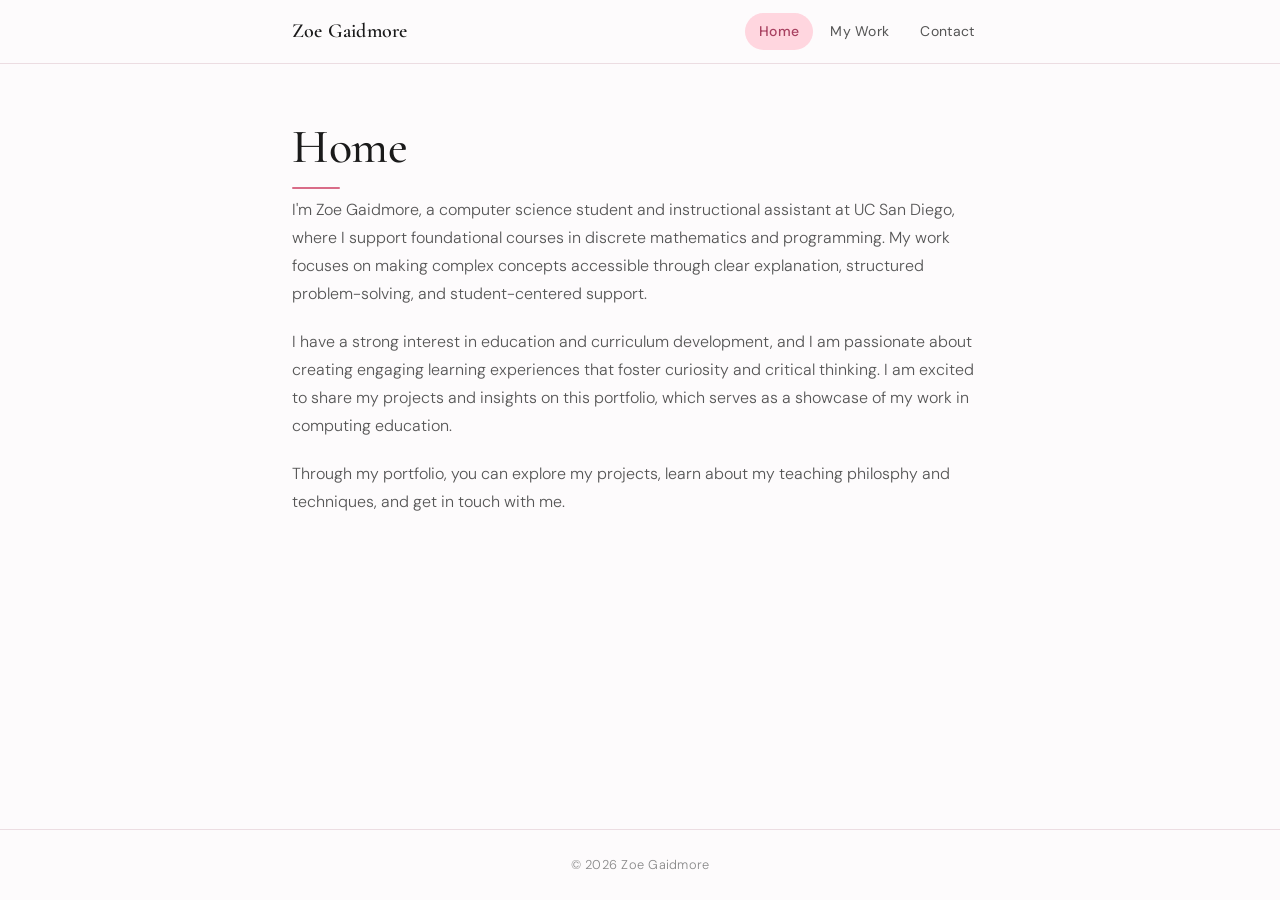
<file: index.html>
<!DOCTYPE html>
<html lang="en">
<head>
    <meta charset="UTF-8">
    <meta name="viewport" content="width=device-width, initial-scale=1.0">
    <title>Homepage</title>
    <link rel="stylesheet" href="style.css">
</head>
<body>

    <header>
        <div class="nav-inner">
            <a href="index.html" class="nav-brand">Zoe Gaidmore</a>
            <nav>
                <a href="index.html" class="active">Home</a>
                <a href="../pages/mywork.html">My Work</a>
                <a href="./pages/contact.html">Contact</a>
            </nav>
        </div>
    </header>

    <main>
        <h1>Home</h1>

        <p>
            I'm Zoe Gaidmore, a computer science student and instructional
            assistant at UC San Diego, where I support foundational courses
            in discrete mathematics and programming. My work focuses on making
            complex concepts accessible through clear explanation, structured
            problem-solving, and student-centered support.
        </p>

        <p>
            I have a strong interest in education and curriculum development, and
            I am passionate about creating engaging learning experiences that foster
            curiosity and critical thinking. I am excited to share my projects and
            insights on this portfolio, which serves as a showcase of my work in
            computing education.
        </p>

        <p>
            Through my portfolio, you can explore my projects, learn about my
            teaching philosphy and techniques, and get in touch with me.
        </p>
    </main>

    <footer>
        &copy; 2026 Zoe Gaidmore
    </footer>

</body>
</html>
</file>
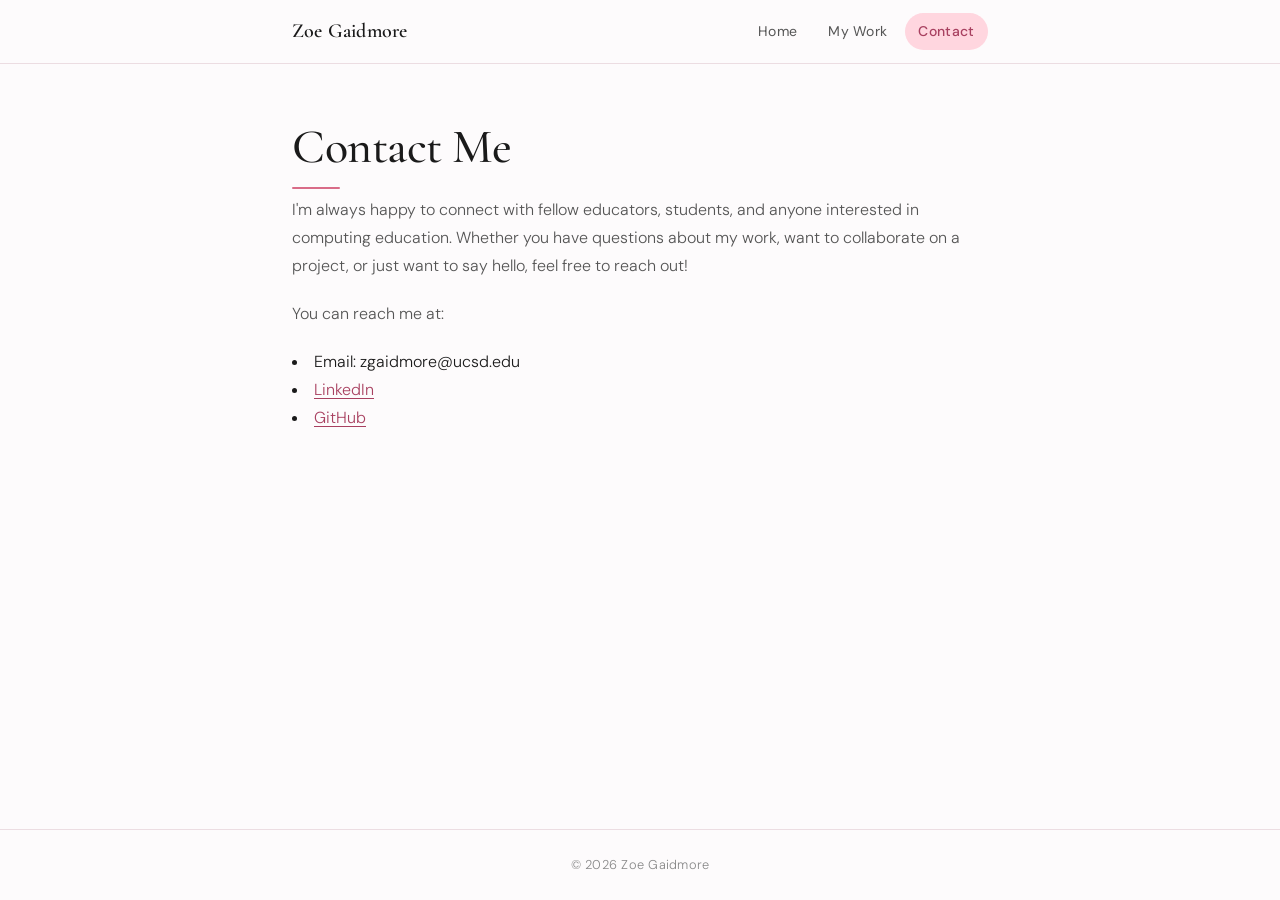
<file: pages/contact.html>
<!DOCTYPE html>
<html lang="en">
<head>
    <meta charset="UTF-8">
    <meta name="viewport" content="width=device-width, initial-scale=1.0">
    <title>Contact Me</title>
    <link rel="stylesheet" href="../style.css">
</head>
<body>

    <header>
        <div class="nav-inner">
            <a href="../index.html" class="nav-brand">Zoe Gaidmore</a>
            <nav>
                <a href="../index.html">Home</a>
                <a href="../pages/mywork.html">My Work</a>
                <a href="../pages/contact.html" class="active">Contact</a>
            </nav>
        </div>
    </header>

    <main>
        <h1>Contact Me</h1>

         <p>
            I'm always happy to connect with fellow educators, students, and
            anyone interested in computing education. Whether you have questions
            about my work, want to collaborate on a project, or just want to say
            hello, feel free to reach out!
        </p>
        <p>
            You can reach me at:
            <ul></ul>
                <li>Email: zgaidmore@ucsd.edu</li>
                <li> <a href="https://www.linkedin.com/in/zoe-gaidmore-90008829a/" target="_blank">LinkedIn</a> </li>
                <li> <a href="https://github.com/zoegaidmore" target="_blank">GitHub</a> </li>
            </ul>
        </p>
    </main>

    <footer>
        &copy; 2026 Zoe Gaidmore
    </footer>

   
</body>
</html>
</file>
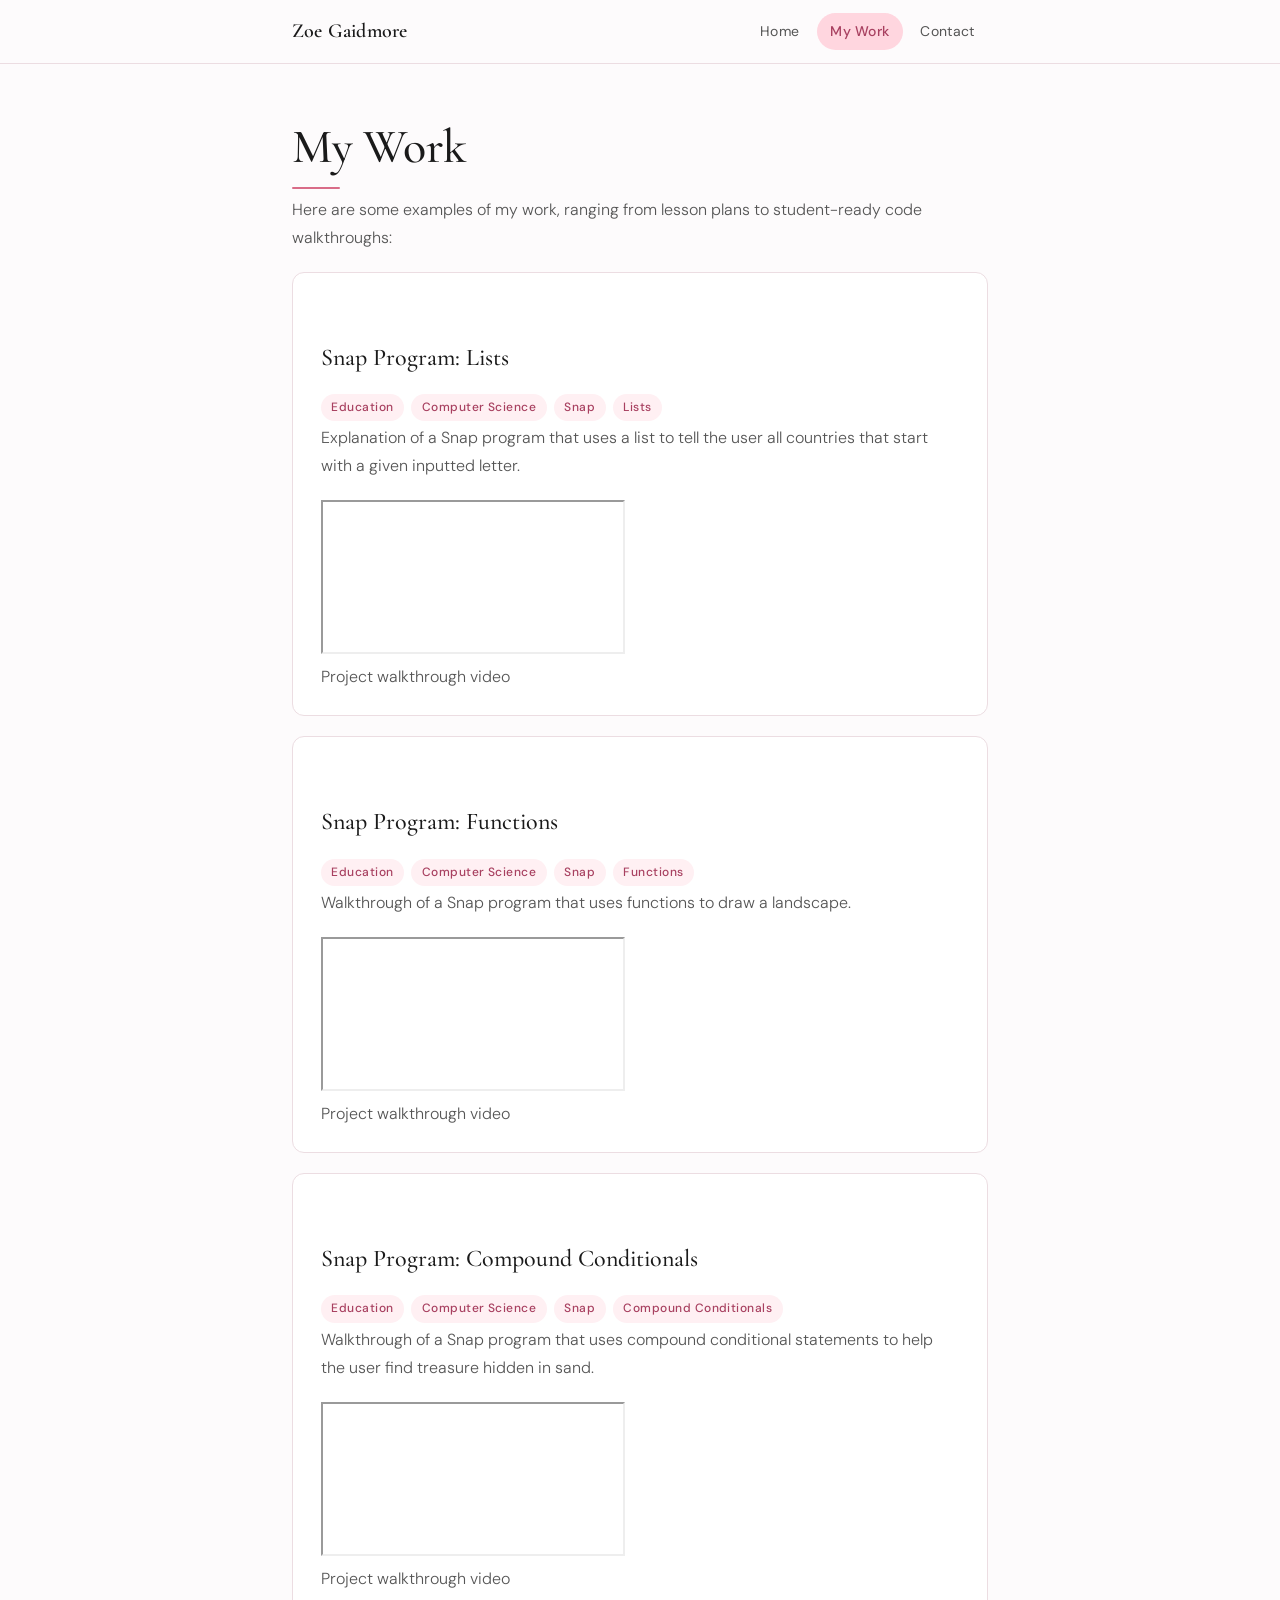
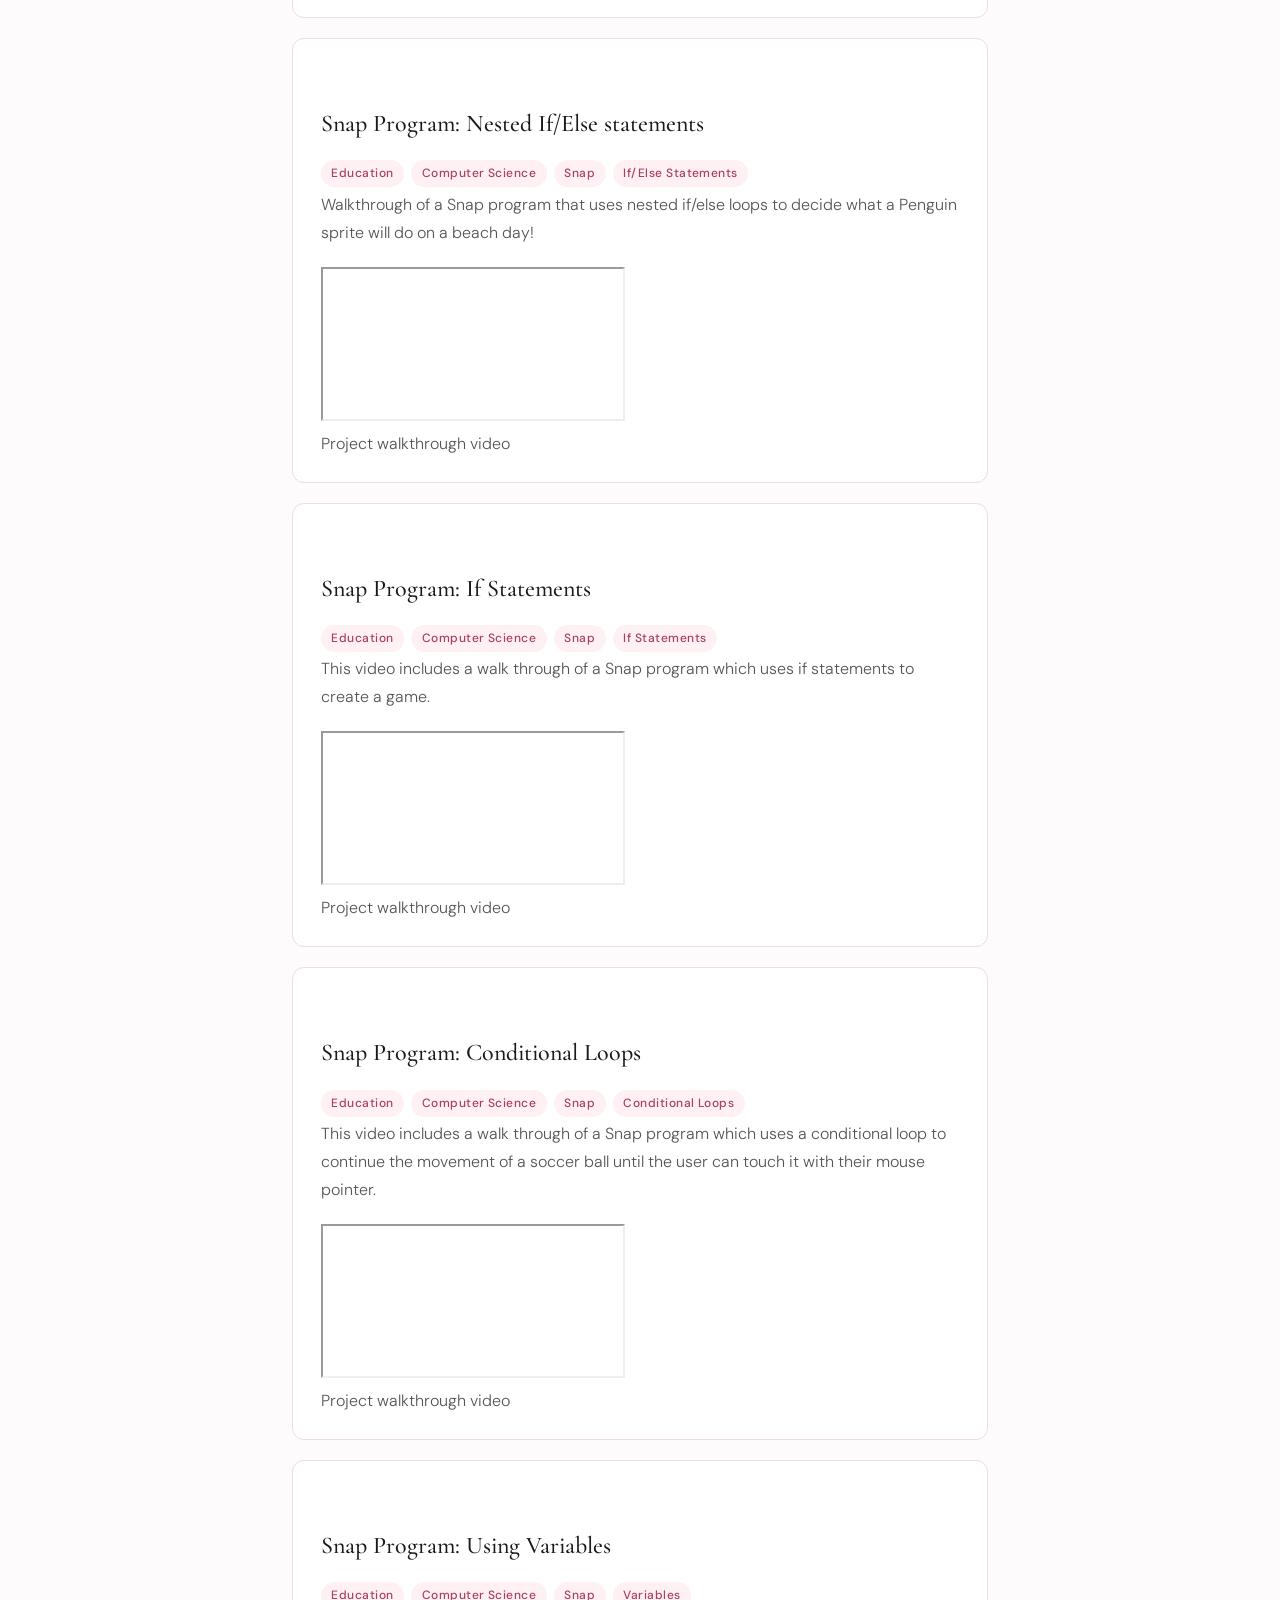
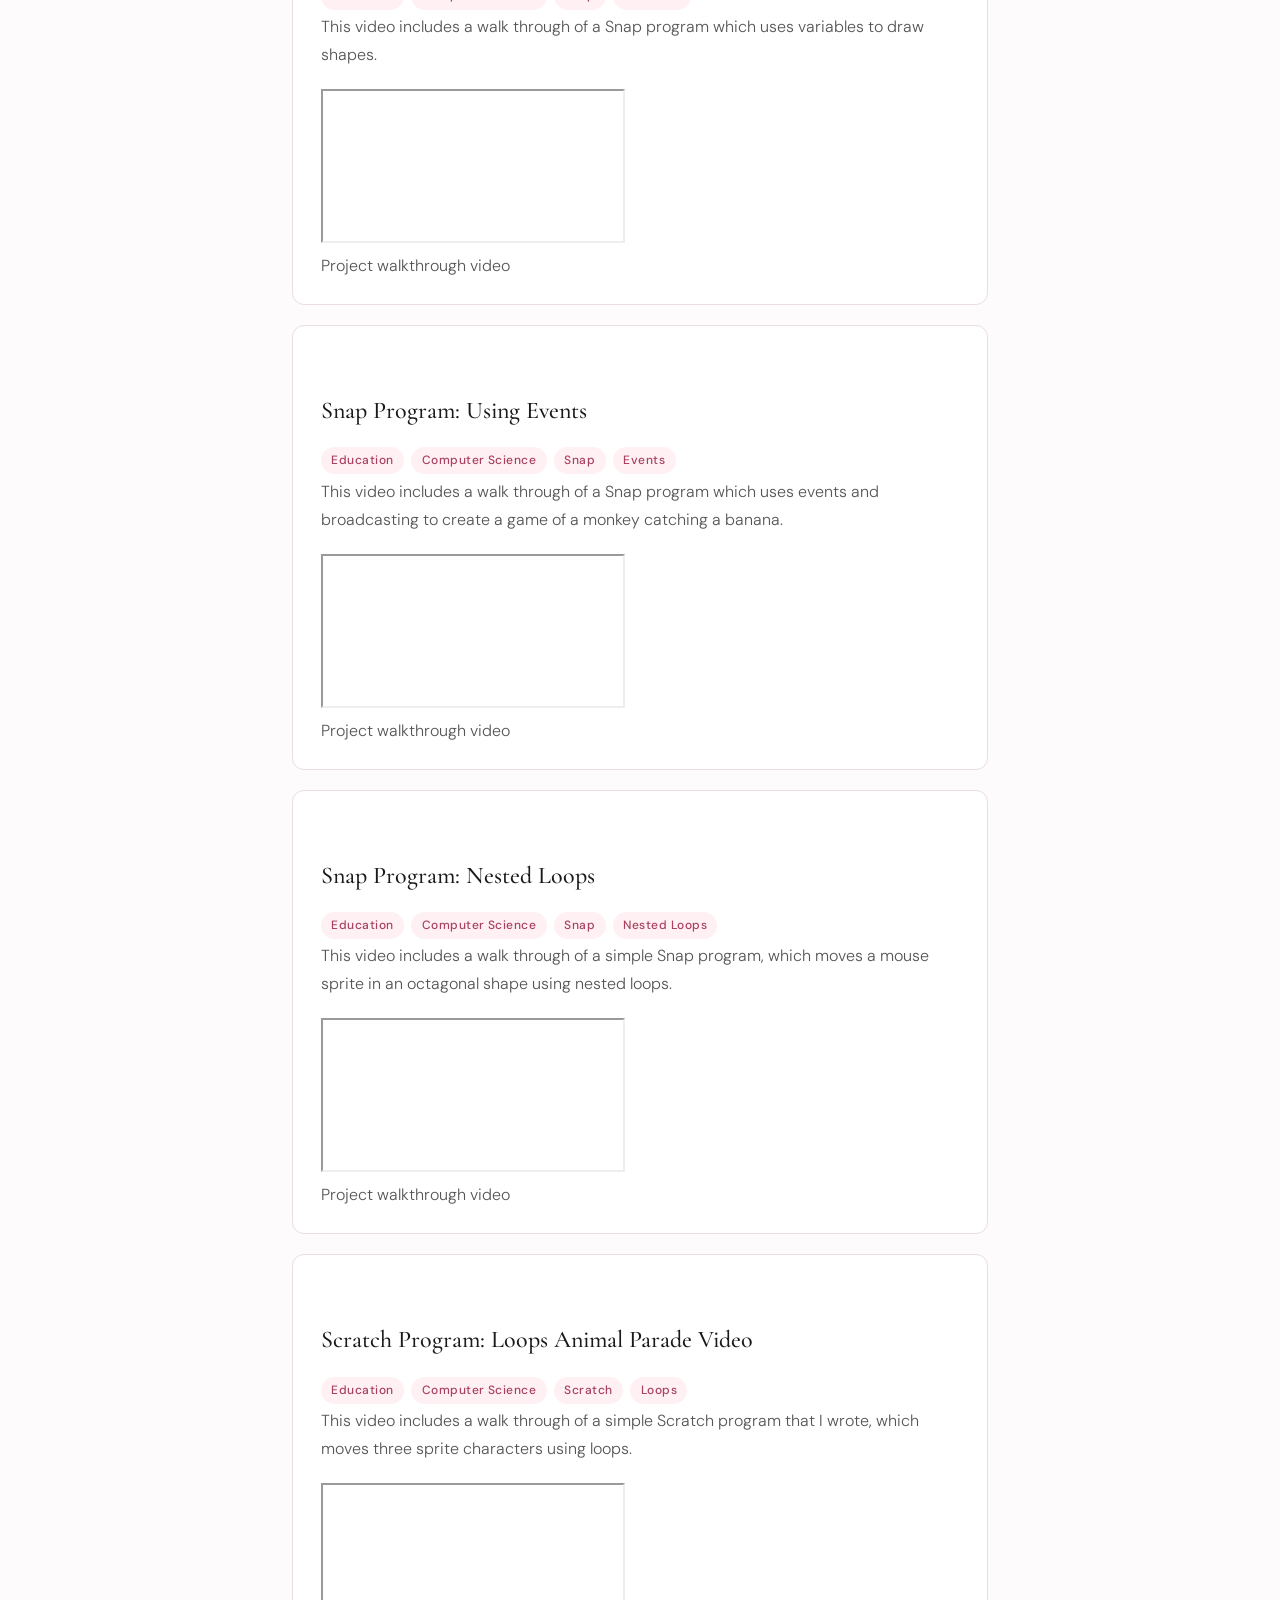
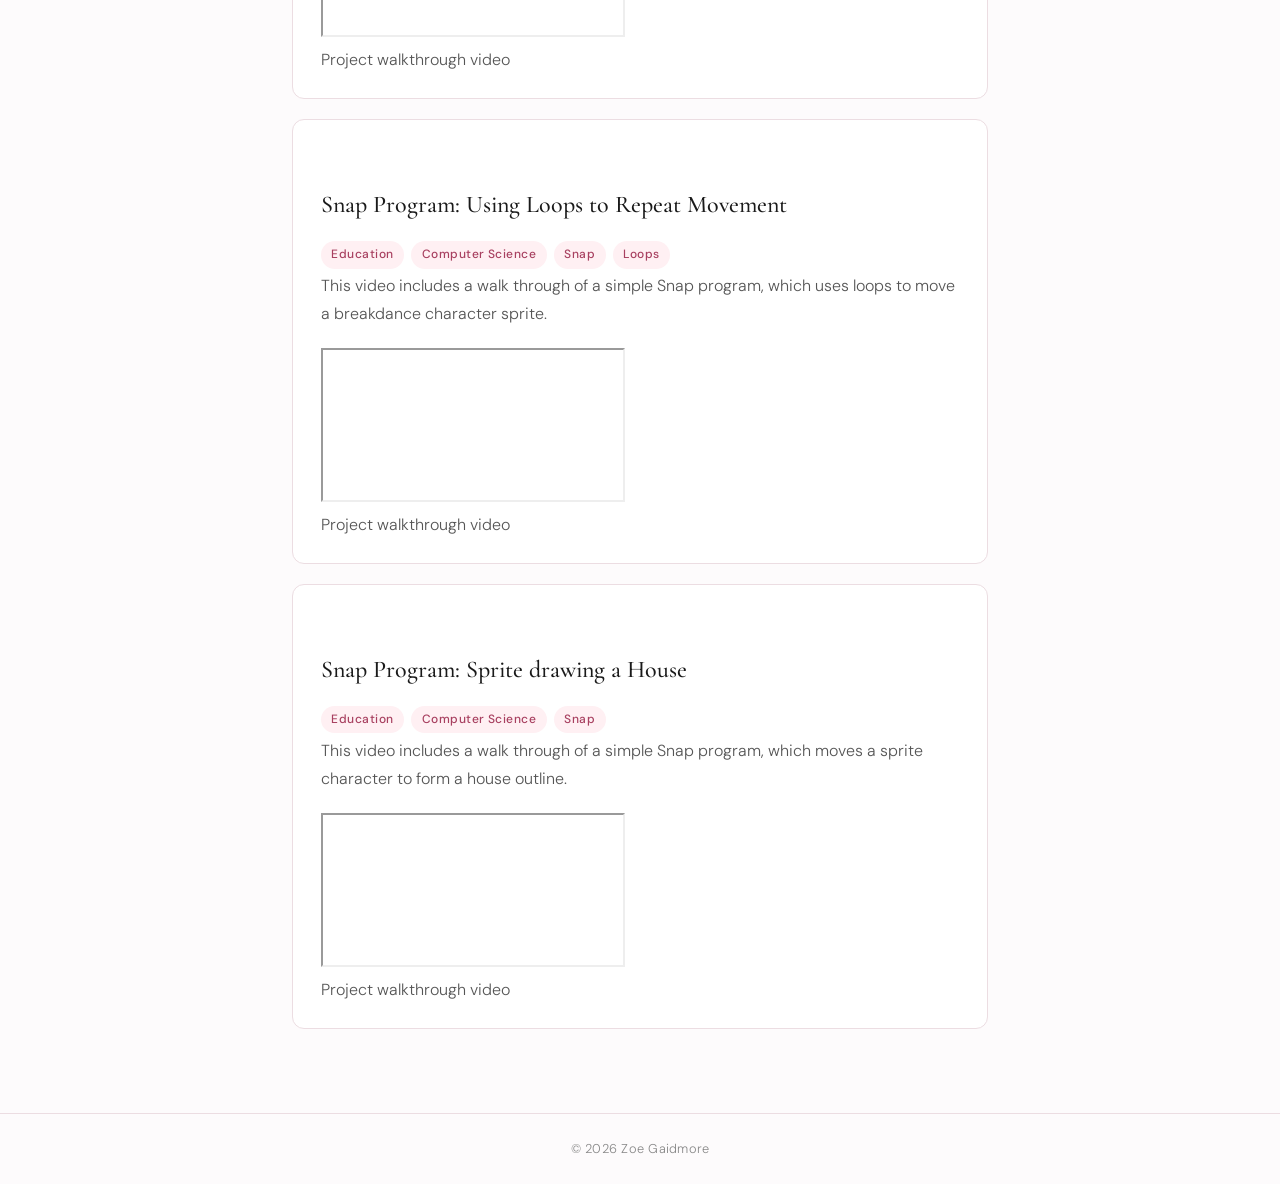
<file: pages/mywork.html>
<!DOCTYPE html>
<html lang="en">
<head>
    <meta charset="UTF-8">
    <meta name="viewport" content="width=device-width, initial-scale=1.0">
    <title>My Work</title>
    <link rel="stylesheet" href="../style.css">
</head>

<body>

    <header>
        <div class="nav-inner">
            <a href="../index.html" class="nav-brand">Zoe Gaidmore</a>
            <nav>
                <a href="../index.html">Home</a>
                <a href="../pages/mywork.html" class="active">My Work</a>
                <a href="../pages/contact.html">Contact</a>
            </nav>
        </div>
    </header>

    <main>
        <h1>My Work</h1>

         <p>
            Here are some examples of my work, ranging from lesson plans to 
            student-ready code walkthroughs:
        </p>

        <div class="card">
            <h2>Snap Program: Lists</h2>
            <span class="tag">Education</span>
            <span class="tag">Computer Science</span>
            <span class="tag">Snap</span>
            <span class="tag">Lists</span>
 
            <p>
                Explanation of a Snap program that uses a list to tell the user all countries that start with a given inputted letter. 
            </p>
 
            <div class="video-wrapper">

                <iframe
                    src="https://www.youtube.com/embed/dHHQqxYSG5A"
                    title="Lists Program Walkthrough"
                    allow="accelerometer; autoplay; clipboard-write; encrypted-media; gyroscope; picture-in-picture"
                    allowfullscreen>
                </iframe>
            </div>
            <p class="video-caption">Project walkthrough video</p>
        </div>

        <div class="card">
            <h2>Snap Program: Functions</h2>
            <span class="tag">Education</span>
            <span class="tag">Computer Science</span>
            <span class="tag">Snap</span>
            <span class="tag">Functions</span>
 
            <p>
                Walkthrough of a Snap program that uses functions to draw a landscape.
            </p>
 
            <div class="video-wrapper">

                <iframe
                    src="https://www.youtube.com/embed/xo773wHHmqQ"
                    title="Functions Program Walkthrough"
                    allow="accelerometer; autoplay; clipboard-write; encrypted-media; gyroscope; picture-in-picture"
                    allowfullscreen>
                </iframe>
            </div>
            <p class="video-caption">Project walkthrough video</p>
        </div>

        <div class="card">
            <h2>Snap Program: Compound Conditionals</h2>
            <span class="tag">Education</span>
            <span class="tag">Computer Science</span>
            <span class="tag">Snap</span>
            <span class="tag">Compound Conditionals</span>
 
            <p>
                Walkthrough of a Snap program that uses compound conditional statements to help the user find treasure hidden in sand.
            </p>
 
            <div class="video-wrapper">

                <iframe
                    src="https://www.youtube.com/embed/3H8SyxkPjkg"
                    title="Compound Conditionals Program Walkthrough"
                    allow="accelerometer; autoplay; clipboard-write; encrypted-media; gyroscope; picture-in-picture"
                    allowfullscreen>
                </iframe>
            </div>
            <p class="video-caption">Project walkthrough video</p>
        </div>

        <div class="card">
            <h2>Snap Program: Nested If/Else statements</h2>
            <span class="tag">Education</span>
            <span class="tag">Computer Science</span>
            <span class="tag">Snap</span>
            <span class="tag">If/Else Statements</span>
 
            <p>
                Walkthrough of a Snap program that uses nested if/else loops to decide what a Penguin sprite will do on a beach day! 
            </p>
 
            <div class="video-wrapper">

                <iframe
                    src="https://www.youtube.com/embed/xLar7pPCkEs"
                    title="Nested If/Else Statements Program Walkthrough"
                    allow="accelerometer; autoplay; clipboard-write; encrypted-media; gyroscope; picture-in-picture"
                    allowfullscreen>
                </iframe>
            </div>
            <p class="video-caption">Project walkthrough video</p>
        </div>

        <div class="card">
            <h2>Snap Program: If Statements</h2>
            <span class="tag">Education</span>
            <span class="tag">Computer Science</span>
            <span class="tag">Snap</span>
            <span class="tag">If Statements</span>
 
            <p>
                This video includes a walk through of a Snap program which uses if statements to create a game. 
            </p>
 
            <div class="video-wrapper">

                <iframe
                    src="https://www.youtube.com/embed/4UXGNaEyJno"
                    title="If Statements Program Walkthrough"
                    allow="accelerometer; autoplay; clipboard-write; encrypted-media; gyroscope; picture-in-picture"
                    allowfullscreen>
                </iframe>
            </div>
            <p class="video-caption">Project walkthrough video</p>
        </div>

        <div class="card">
            <h2>Snap Program: Conditional Loops</h2>
            <span class="tag">Education</span>
            <span class="tag">Computer Science</span>
            <span class="tag">Snap</span>
            <span class="tag">Conditional Loops</span>
 
            <p>
                This video includes a walk through of a Snap program which uses a conditional loop to continue the movement of a soccer ball until the user can touch it with their mouse pointer. 
            </p>
 
            <div class="video-wrapper">

                <iframe
                    src="https://www.youtube.com/embed/O19YGIhDbZE"
                    title="Conditional Loops Program Walkthrough"
                    allow="accelerometer; autoplay; clipboard-write; encrypted-media; gyroscope; picture-in-picture"
                    allowfullscreen>
                </iframe>
            </div>
            <p class="video-caption">Project walkthrough video</p>
        </div>

        <div class="card">
            <h2>Snap Program: Using Variables</h2>
            <span class="tag">Education</span>
            <span class="tag">Computer Science</span>
            <span class="tag">Snap</span>
            <span class="tag">Variables</span>
 
            <p>
                This video includes a walk through of a Snap program which uses variables to draw shapes.
            </p>
 
            <div class="video-wrapper">

                <iframe
                    src="https://www.youtube.com/embed/cXk67ouCcR4"
                    title="Variables Program Walkthrough"
                    allow="accelerometer; autoplay; clipboard-write; encrypted-media; gyroscope; picture-in-picture"
                    allowfullscreen>
                </iframe>
            </div>
            <p class="video-caption">Project walkthrough video</p>
        </div>

        <div class="card">
            <h2>Snap Program: Using Events</h2>
            <span class="tag">Education</span>
            <span class="tag">Computer Science</span>
            <span class="tag">Snap</span>
            <span class="tag">Events</span>
 
            <p>
                This video includes a walk through of a Snap program which uses events and broadcasting to create a game of a monkey catching a banana.
            </p>
 
            <div class="video-wrapper">

                <iframe
                    src="https://www.youtube.com/embed/nGsyhqx1fck"
                    title="Events Program Walkthrough"
                    allow="accelerometer; autoplay; clipboard-write; encrypted-media; gyroscope; picture-in-picture"
                    allowfullscreen>
                </iframe>
            </div>
            <p class="video-caption">Project walkthrough video</p>
        </div>

        <div class="card">
            <h2>Snap Program: Nested Loops</h2>
            <span class="tag">Education</span>
            <span class="tag">Computer Science</span>
            <span class="tag">Snap</span>
            <span class="tag">Nested Loops</span>
 
            <p>
                This video includes a walk through of a simple Snap program, which moves a mouse sprite in an octagonal shape using nested loops.
            </p>
 
            <div class="video-wrapper">

                <iframe
                    src="https://www.youtube.com/embed/8hyKIQfI_SU"
                    title="Nested Loops Program Walkthrough"
                    allow="accelerometer; autoplay; clipboard-write; encrypted-media; gyroscope; picture-in-picture"
                    allowfullscreen>
                </iframe>
            </div>
            <p class="video-caption">Project walkthrough video</p>
        </div>

        <div class="card">
            <h2>Scratch Program: Loops Animal Parade Video</h2>
            <span class="tag">Education</span>
            <span class="tag">Computer Science</span>
            <span class="tag">Scratch</span>
            <span class="tag">Loops</span>
 
            <p>
                This video includes a walk through of a simple Scratch program that I wrote, which moves three sprite characters using loops.
            </p>
 
            <div class="video-wrapper">

                <iframe
                    src="https://www.youtube.com/embed/pgiUTmBPCTs"
                    title="Scratch Program Walkthrough"
                    allow="accelerometer; autoplay; clipboard-write; encrypted-media; gyroscope; picture-in-picture"
                    allowfullscreen>
                </iframe>
            </div>
            <p class="video-caption">Project walkthrough video</p>
        </div>

        <div class="card">
            <h2>Snap Program: Using Loops to Repeat Movement</h2>
            <span class="tag">Education</span>
            <span class="tag">Computer Science</span>
            <span class="tag">Snap</span>
            <span class="tag">Loops</span>
 
            <p>
                This video includes a walk through of a simple Snap program, which uses loops to move a breakdance character sprite.
            </p>
 
            <div class="video-wrapper">
                <iframe
                    src="https://www.youtube.com/embed/2AuFvlRYqlc"
                    title="Loop Program Walkthrough"
                    allow="accelerometer; autoplay; clipboard-write; encrypted-media; gyroscope; picture-in-picture"
                    allowfullscreen>
                </iframe>
            </div>
            <p class="video-caption">Project walkthrough video</p>
        </div>

        <div class="card">
            <h2>Snap Program: Sprite drawing a House</h2>
            <span class="tag">Education</span>
            <span class="tag">Computer Science</span>
            <span class="tag">Snap</span>
 
            <p>
                This video includes a walk through of a simple Snap program, which moves a sprite character to form a house outline.
            </p>
 
            <div class="video-wrapper">
                <iframe
                    src="https://www.youtube.com/embed/8_VQ-5hD2i4"
                    title="Snap Program Walkthrough"
                    allow="accelerometer; autoplay; clipboard-write; encrypted-media; gyroscope; picture-in-picture"
                    allowfullscreen>
                </iframe>
            </div>
            <p class="video-caption">Project walkthrough video</p>
        </div>
        
    </main>

    <footer>
        &copy; 2026 Zoe Gaidmore
    </footer>
    
</body>
</html>
</file>
<file: style.css>
@import url('https://fonts.googleapis.com/css2?family=Cormorant+Garamond:wght@400;500;600&family=DM+Sans:wght@300;400;500&display=swap');
 
/* --- Variables --- */
:root {
  --pink-lightest: #fff0f3;
  --pink-light:    #ffd6df;
  --pink-mid:      #f4a7b9;
  --pink-accent:   #d96c88;
  --pink-dark:     #a84060;
 
  --text-primary:   #1a1a1a;
  --text-secondary: #555;
  --text-muted:     #888;
 
  --bg-page:        #fdfbfc;
  --bg-card:        #ffffff;
  --border:         #ecdde2;
 
  --font-display: 'Cormorant Garamond', Georgia, serif;
  --font-body:    'DM Sans', sans-serif;
 
  --max-width: 760px;
  --nav-height: 64px;
}
 
/* --- Reset --- */
*, *::before, *::after { box-sizing: border-box; margin: 0; padding: 0; }
html { scroll-behavior: smooth; }
 
body {
  font-family: var(--font-body);
  font-weight: 300;
  font-size: 16px;
  line-height: 1.75;
  color: var(--text-primary);
  background: var(--bg-page);
  min-height: 100vh;
  display: flex;
  flex-direction: column;
}
 
/* --- Navigation --- */
header {
  position: sticky;
  top: 0;
  z-index: 100;
  background: rgba(253, 251, 252, 0.92);
  backdrop-filter: blur(8px);
  border-bottom: 1px solid var(--border);
  height: var(--nav-height);
  display: flex;
  align-items: center;
}
 
.nav-inner {
  max-width: var(--max-width);
  margin: 0 auto;
  padding: 0 2rem;
  width: 100%;
  display: flex;
  align-items: center;
  justify-content: space-between;
}
 
.nav-brand {
  font-family: var(--font-display);
  font-size: 1.25rem;
  font-weight: 600;
  color: var(--text-primary);
  text-decoration: none;
  letter-spacing: 0.01em;
}
 
nav {
  display: flex;
  align-items: center;
  gap: 0.25rem;
}
 
nav a {
  font-family: var(--font-body);
  font-size: 0.875rem;
  font-weight: 400;
  color: var(--text-secondary);
  text-decoration: none;
  padding: 0.4rem 0.85rem;
  border-radius: 20px;
  transition: color 0.2s, background 0.2s;
  letter-spacing: 0.02em;
}
 
nav a:hover {
  color: var(--pink-dark);
  background: var(--pink-lightest);
}
 
/* Active / current page indicator */
nav a.active {
  color: var(--pink-dark);
  background: var(--pink-light);
  font-weight: 500;
}
 
/* --- Main content area --- */
main {
  flex: 1;
  max-width: var(--max-width);
  margin: 0 auto;
  padding: 3.5rem 2rem 4rem;
  width: 100%;
}
 
/* --- Page title --- */
h1 {
  font-family: var(--font-display);
  font-size: clamp(2.2rem, 5vw, 3rem);
  font-weight: 500;
  line-height: 1.15;
  color: var(--text-primary);
  margin-bottom: 0.4rem;
  letter-spacing: -0.01em;
}
 
/* Decorative underline accent on h1 */
h1::after {
  content: '';
  display: block;
  width: 3rem;
  height: 2px;
  background: var(--pink-accent);
  margin-top: 0.75rem;
  border-radius: 2px;
}
 
h2 {
  font-family: var(--font-display);
  font-size: 1.5rem;
  font-weight: 500;
  color: var(--text-primary);
  margin: 2.5rem 0 0.75rem;
}
 
h3 {
  font-family: var(--font-body);
  font-size: 1rem;
  font-weight: 500;
  text-transform: uppercase;
  letter-spacing: 0.08em;
  color: var(--pink-dark);
  margin: 2rem 0 0.5rem;
}
 
/* --- Paragraphs --- */
p {
  color: var(--text-secondary);
  margin-bottom: 1.25rem;
  max-width: 65ch;
}
 
p:last-child { margin-bottom: 0; }
 
/* --- Links in content --- */
main a {
  color: var(--pink-dark);
  text-decoration: underline;
  text-underline-offset: 3px;
  transition: color 0.2s;
}
 
main a:hover { color: var(--pink-mid); }
 
/* --- Divider --- */
hr {
  border: none;
  border-top: 1px solid var(--border);
  margin: 2.5rem 0;
}
 
/* --- Card (optional, for project/work pages) --- */
.card {
  background: var(--bg-card);
  border: 1px solid var(--border);
  border-radius: 12px;
  padding: 1.5rem 1.75rem;
  margin-bottom: 1.25rem;
  transition: box-shadow 0.2s, border-color 0.2s;
}
 
.card:hover {
  border-color: var(--pink-mid);
  box-shadow: 0 4px 24px rgba(217, 108, 136, 0.08);
}
 
/* --- Tag / pill (optional) --- */
.tag {
  display: inline-block;
  background: var(--pink-lightest);
  color: var(--pink-dark);
  font-size: 0.75rem;
  font-weight: 500;
  padding: 0.2rem 0.65rem;
  border-radius: 20px;
  letter-spacing: 0.04em;
  margin: 0.2rem 0.2rem 0.2rem 0;
}
 
/* --- Button --- */
.btn {
  display: inline-block;
  background: var(--pink-accent);
  color: #fff;
  font-family: var(--font-body);
  font-size: 0.875rem;
  font-weight: 500;
  padding: 0.55rem 1.4rem;
  border-radius: 24px;
  text-decoration: none;
  border: none;
  cursor: pointer;
  transition: background 0.2s, transform 0.15s;
  letter-spacing: 0.02em;
}
 
.btn:hover {
  background: var(--pink-dark);
  transform: translateY(-1px);
}
 
.btn-outline {
  background: transparent;
  border: 1.5px solid var(--pink-accent);
  color: var(--pink-accent);
}
 
.btn-outline:hover {
  background: var(--pink-lightest);
  color: var(--pink-dark);
  border-color: var(--pink-dark);
  transform: translateY(-1px);
}
 
/* --- Footer --- */
footer {
  border-top: 1px solid var(--border);
  background: var(--bg-page);
  padding: 1.5rem 2rem;
  text-align: center;
  font-size: 0.8rem;
  color: var(--text-muted);
  letter-spacing: 0.02em;
}
 
/* --- Responsive --- */
@media (max-width: 600px) {
  .nav-inner { padding: 0 1.25rem; }
  main { padding: 2.5rem 1.25rem 3rem; }
  nav a { padding: 0.4rem 0.6rem; font-size: 0.8rem; }
}
</file>
